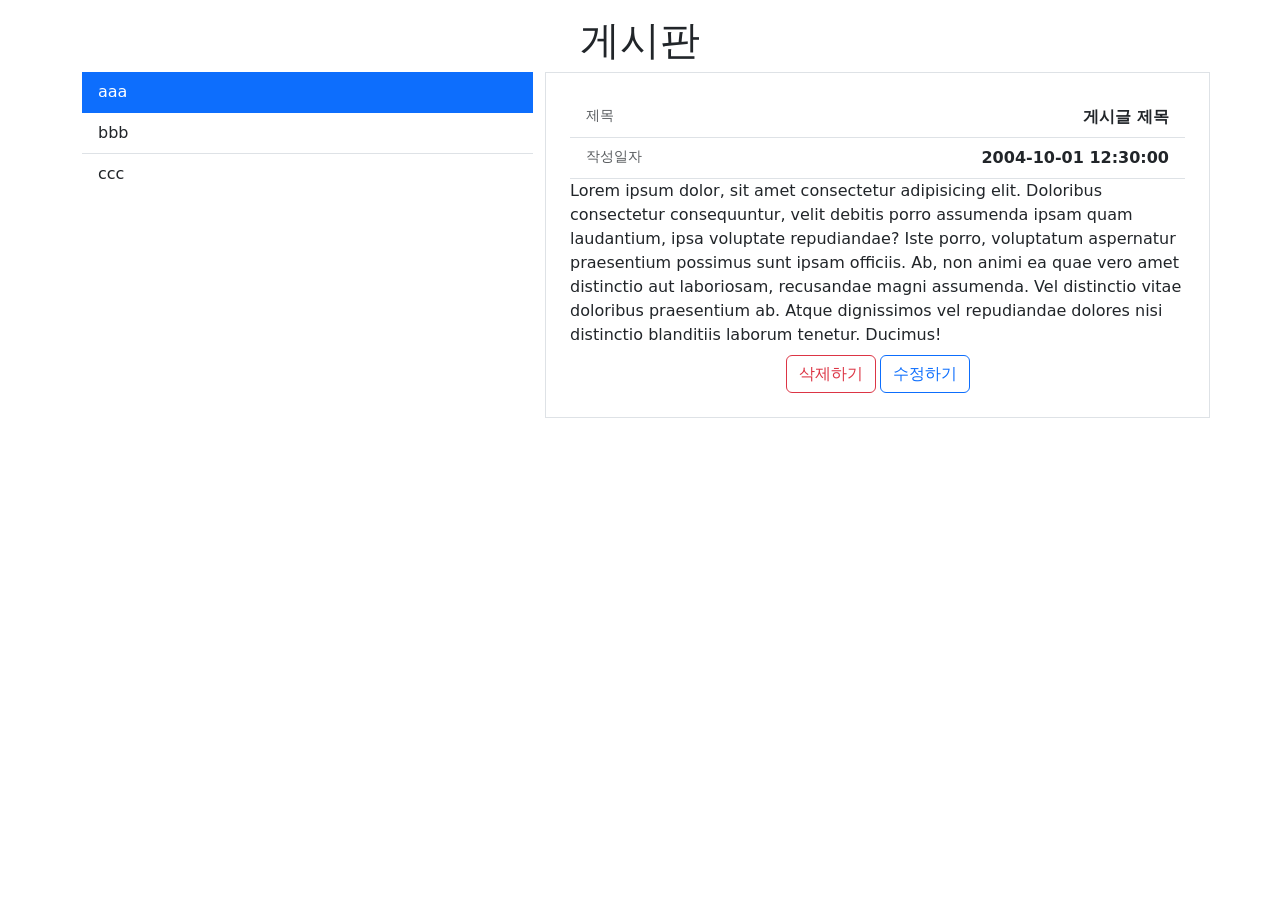
<file: html/board.html>
<!doctype html>
<html lang="en">
  <head>
    <meta charset="UTF-8" />
    <meta name="viewport" content="width=device-width, initial-scale=1.0" />
    <title>Document</title>
    <link
      href="https://cdn.jsdelivr.net/npm/bootstrap@5.3.3/dist/css/bootstrap.min.css"
      rel="stylesheet"
      integrity="sha384-QWTKZyjpPEjISv5WaRU9OFeRpok6YctnYmDr5pNlyT2bRjXh0JMhjY6hW+ALEwIH"
      crossorigin="anonymous"
    />
    <script
    src="https://cdn.jsdelivr.net/npm/bootstrap@5.3.3/dist/js/bootstrap.bundle.min.js"
    integrity="sha384-YvpcrYf0tY3lHB60NNkmXc5s9fDVZLESaAA55NDzOxhy9GkcIdslK1eN7N6jIeHz"
    crossorigin="anonymous"
    ></script>
  </head>
  <body>
    <div class="container mt-3">
      <header>
        <h1 class="text-center">게시판</h1>
      </header>
      <div class="row">
        <div class="col-md-5">
          <ul class="list-group list-group-flush">
            <a href="#" class="list-group-item active">aaa<a/>
            <a href="#"  class="list-group-item">bbb</a>
            <a href="#"  class="list-group-item">ccc</a>
          </ul>
        </div>
        <div class="col-md-7 border p-4">
          <ul class="list-group list-group-flush">
            <li class="list-group-item d-flex justify-content-between">
              <small class="text-muted">제목</small>
              <strong>게시글 제목</strong>
            </li>
            <li class="list-group-item d-flex justify-content-between">
              <small class="text-muted">작성일자</small>
              <strong>2004-10-01 12:30:00</strong>
            </li>
            <p class="d-flex justify-content-between mb-2">
              Lorem ipsum dolor, sit amet consectetur adipisicing elit. Doloribus consectetur consequuntur, velit debitis porro assumenda ipsam quam laudantium, ipsa voluptate repudiandae? Iste porro, voluptatum aspernatur praesentium possimus sunt ipsam officiis.
              Ab, non animi ea quae vero amet distinctio aut laboriosam, recusandae magni assumenda. Vel distinctio vitae doloribus praesentium ab. Atque dignissimos vel repudiandae dolores nisi distinctio blanditiis laborum tenetur. Ducimus!
            </p>
            <div class='d-flex justify-content-center gap-1'>
              <button class="btn btn-outline-danger">삭제하기</button>
              <button class="btn btn-outline-primary" data-bs-toggle="modal" data-bs-target="#editingModal">수정하기</button>

            <!-- Modal -->
            <div class="modal fade" id="editingModal" tabindex="-1" aria-labelledby="editingModalLabel" aria-hidden="true">
              <div class="modal-dialog">
                <div class="modal-content">
                  <div class="modal-header">
                    <h1 class="modal-title fs-5">게시글: 홍길동...</h1>
                    <button type="button" class="btn-close" data-bs-dismiss="modal" aria-label="Close"></button>
                  </div>
                  <div class="modal-body">
                    <form>
                      <div class="form-floating mb-3">
                        <input type="title" class="form-control" id="title" placeholder="제목..." value='홍길동...'>
                        <label for="title">제목</label>
                      </div>
                      <div class="form-floating">
                        <textarea class='form-control' placeholder='내용...' id="contents" rows='20'>Lorem ipsum, dolor sit amet consectetur adipisicing elit. Sequi eius, nihil dolore similique recusandae dolorum enim cupiditate tempore aut in repellat eveniet. Sequi porro, non corporis quo laboriosam corrupti cum.
                        Expedita vel, aliquam ex magni at quod aut provident eius, suscipit dignissimos soluta, impedit ducimus animi corporis delectus libero sint labore eos. Odio, est. Tempora eligendi hic id iure accusamus.</textarea>
                        <label for="contents">Comments</label>
                      </div>
                    </form>
                  </div>
                  <div class="modal-footer">
                    <button type="button" class="btn btn-secondary" data-bs-dismiss="modal">Close</button>
                    <button type="button" class="btn btn-primary">Save changes</button>
                  </div>
                </div>
              </div>
            </div>
            </div>
          </ul>
        </div>
      </div>
    </div>
  </body>
</html>
</file>
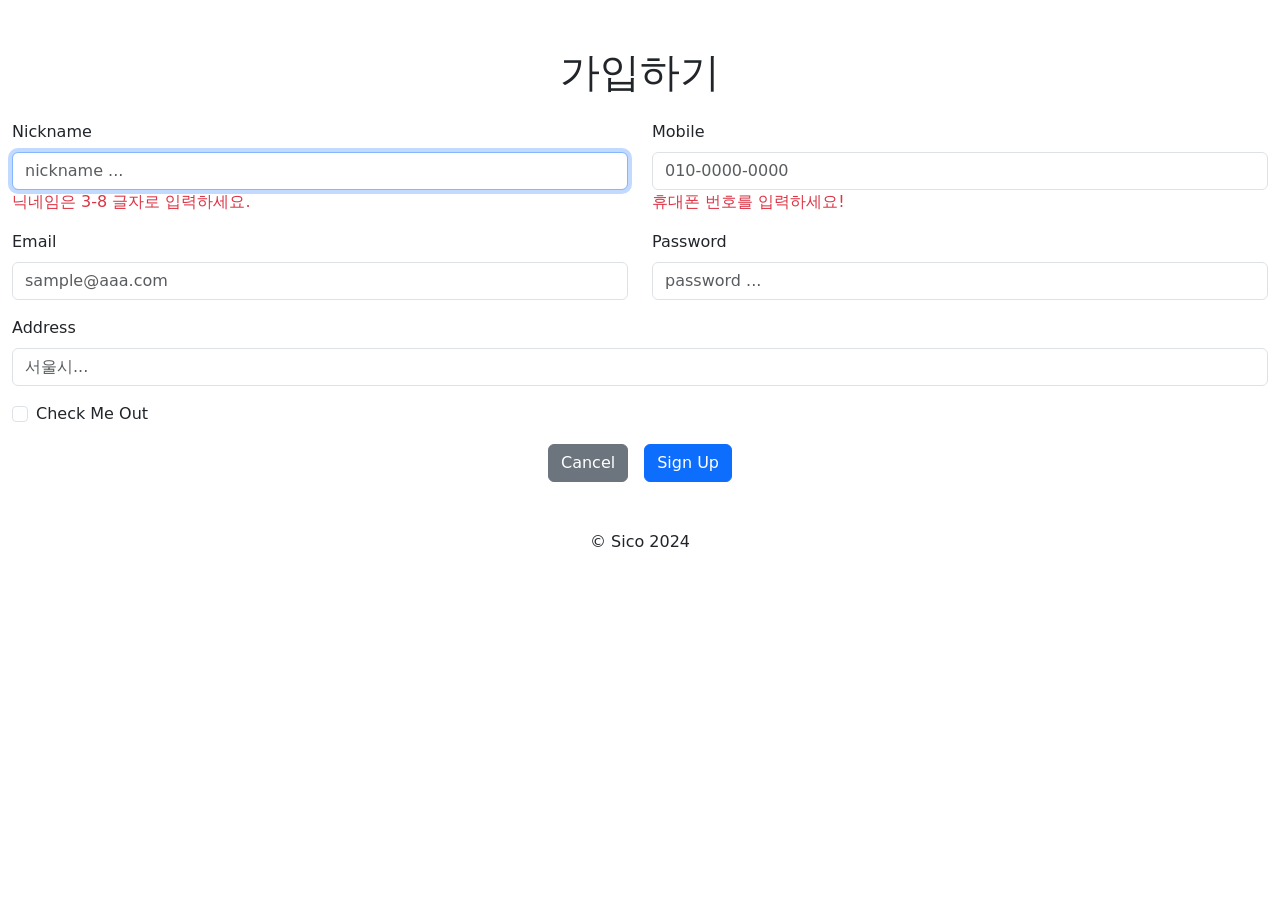
<file: html/register.html>
<!doctype html>
<html lang="ko">
  <head>
    <meta charset="UTF-8" />
    <meta name="viewport" content="width=device-width, initial-scale=1.0" />
    <title>Document</title>
    <link
      href="https://cdn.jsdelivr.net/npm/bootstrap@5.3.3/dist/css/bootstrap.min.css"
      rel="stylesheet"
      integrity="sha384-QWTKZyjpPEjISv5WaRU9OFeRpok6YctnYmDr5pNlyT2bRjXh0JMhjY6hW+ALEwIH"
      crossorigin="anonymous"
    />
    <script
      src="https://cdn.jsdelivr.net/npm/bootstrap@5.3.3/dist/js/bootstrap.bundle.min.js"
      integrity="sha384-YvpcrYf0tY3lHB60NNkmXc5s9fDVZLESaAA55NDzOxhy9GkcIdslK1eN7N6jIeHz"
      crossorigin="anonymous"
    ></script>
    <link rel="stylesheet" href="./base.css" />
  </head>

  <body>
    <div class="container-fluid mt-5">
      <h1 class="text-center mb-4">가입하기</h1>

      <form action="ok.html" class="myfm">
        <div class="row">
          <div class="col">
            <label for="nickname" class="form-label">Nickname</label>
            <input
              type="text"
              class="form-control"
              id="nickname"
              placeholder="nickname ..."
              aria-describedby="nicknameHelpLine"
              autofocus
              required
            />
            <div id="nicknameHelpLine" class="col-auto text-danger">
              <span>닉네임은 3-8 글자로 입력하세요.</span>
            </div>
          </div>
          <div class="col">
            <label for="mobile" class="form-label">Mobile</label>
            <input
              type="tel"
              class="form-control"
              id="mobile"
              placeholder="010-0000-0000"
              aria-describedby="mobileHelpBlock"
            />
            <div id="mobileHelpBlock" class="col-auto text-danger">
              <span>휴대폰 번호를 입력하세요!</span>
            </div>
          </div>
        </div>

        <div class="row">
          <div class="col">
            <label for="email" class="form-label">Email</label>
            <input type="email" class="form-control" id="email" placeholder="sample@aaa.com" />
          </div>
          <div class="col">
            <label for="password" class="form-label">Password</label>
            <input type="password" class="form-control" id="password" placeholder="password ..." />
          </div>
        </div>

        <div class="row">
          <div class="col">
            <div class="col">
              <label for="address" class="form-label">Address</label>
              <input type="text" class="form-control" id="address" placeholder="서울시..." />
            </div>
          </div>
        </div>

        <div class="row">
          <div class="col">
            <div class="form-check">
              <input class="form-check-input" type="checkbox" value="1" id="checkme" />
              <label class="form-check-label pointer-event" for="checkme"> Check Me Out </label>
            </div>
          </div>
        </div>

        <div class="d-flex justify-content-center gap-3">
          <button type="reset" class="btn btn-secondary">Cancel</button>
          <button type="submit" class="btn btn-primary">Sign Up</button>
        </div>
      </form>
    </div>

    <footer class="text-center text-sm mt-5">&copy; Sico 2024</footer>
  </body>
</html>
</file>
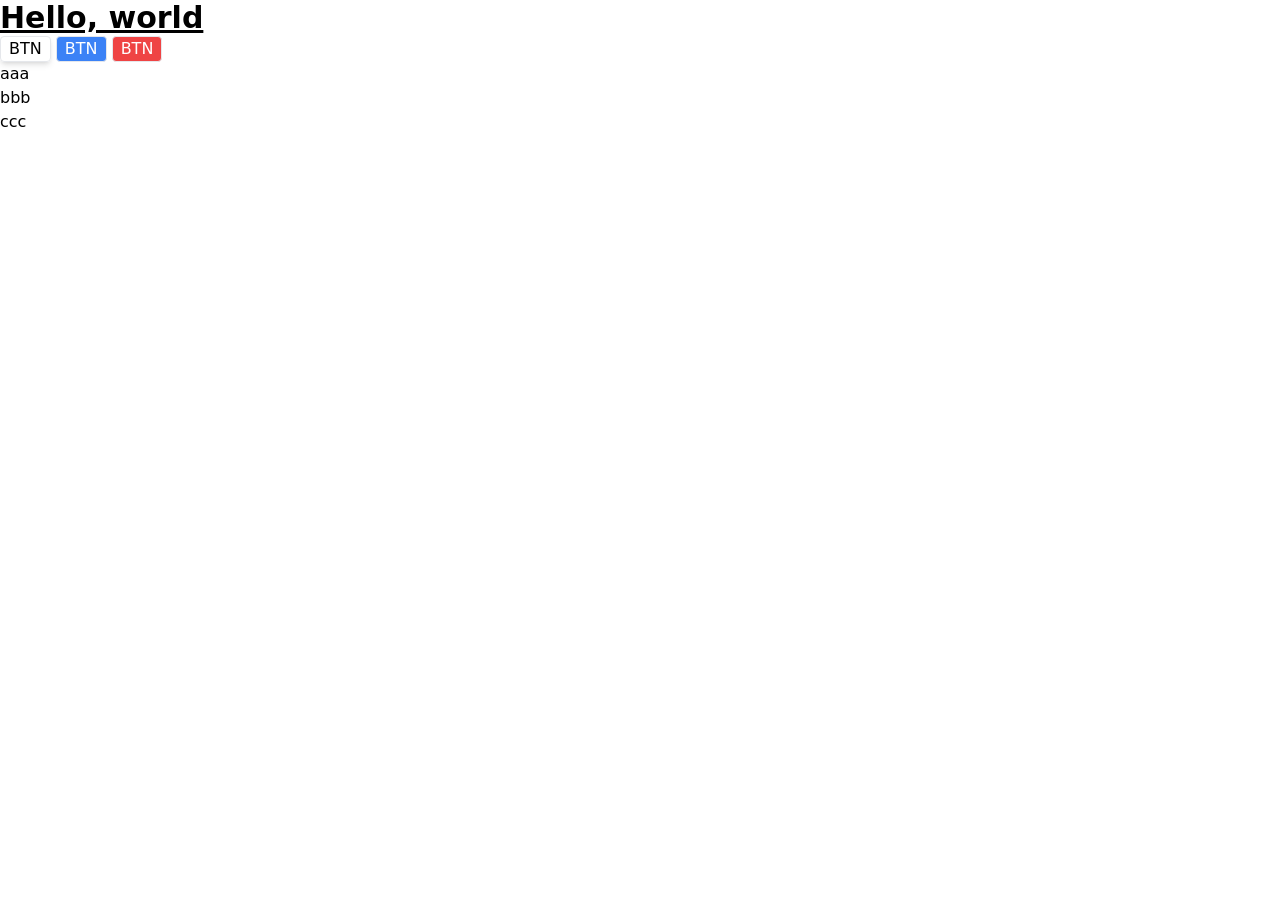
<file: html/tw/tw.html>
<!doctype html>
<html lang="en">
  <head>
    <meta charset="UTF-8" />
    <meta name="viewport" content="width=device-width, initial-scale=1.0" />
    <title>Tailwind</title>
    <link rel="stylesheet" href="output.css" />
  </head>

  <body>
    <h1 class="text-3xl font-bold underline">Hello, world</h1>

    <button class="btn">BTN</button>
    <button class="btn-primary">BTN</button>
    <button class="btn-danger">BTN</button>

    <ul>
      <li>aaa</li>
      <li>bbb</li>
      <li>ccc</li>
    </ul>
  </body>
</html>
</file>
<file: html/base.css>
label {
  cursor: pointer;
}

.mt-5 {
  margin-top: 5rem;
}

.myfm .row {
  margin-bottom: 1rem;
}
</file>
<file: html/tw/output.css>
/*
! tailwindcss v3.4.10 | MIT License | https://tailwindcss.com
*/

/*
1. Prevent padding and border from affecting element width. (https://github.com/mozdevs/cssremedy/issues/4)
2. Allow adding a border to an element by just adding a border-width. (https://github.com/tailwindcss/tailwindcss/pull/116)
*/

*,
::before,
::after {
  box-sizing: border-box;
  /* 1 */
  border-width: 0;
  /* 2 */
  border-style: solid;
  /* 2 */
  border-color: #e5e7eb;
  /* 2 */
}

::before,
::after {
  --tw-content: '';
}

/*
1. Use a consistent sensible line-height in all browsers.
2. Prevent adjustments of font size after orientation changes in iOS.
3. Use a more readable tab size.
4. Use the user's configured `sans` font-family by default.
5. Use the user's configured `sans` font-feature-settings by default.
6. Use the user's configured `sans` font-variation-settings by default.
7. Disable tap highlights on iOS
*/

html,
:host {
  line-height: 1.5;
  /* 1 */
  -webkit-text-size-adjust: 100%;
  /* 2 */
  -moz-tab-size: 4;
  /* 3 */
  -o-tab-size: 4;
     tab-size: 4;
  /* 3 */
  font-family: ui-sans-serif, system-ui, sans-serif, "Apple Color Emoji", "Segoe UI Emoji", "Segoe UI Symbol", "Noto Color Emoji";
  /* 4 */
  font-feature-settings: normal;
  /* 5 */
  font-variation-settings: normal;
  /* 6 */
  -webkit-tap-highlight-color: transparent;
  /* 7 */
}

/*
1. Remove the margin in all browsers.
2. Inherit line-height from `html` so users can set them as a class directly on the `html` element.
*/

body {
  margin: 0;
  /* 1 */
  line-height: inherit;
  /* 2 */
}

/*
1. Add the correct height in Firefox.
2. Correct the inheritance of border color in Firefox. (https://bugzilla.mozilla.org/show_bug.cgi?id=190655)
3. Ensure horizontal rules are visible by default.
*/

hr {
  height: 0;
  /* 1 */
  color: inherit;
  /* 2 */
  border-top-width: 1px;
  /* 3 */
}

/*
Add the correct text decoration in Chrome, Edge, and Safari.
*/

abbr:where([title]) {
  -webkit-text-decoration: underline dotted;
          text-decoration: underline dotted;
}

/*
Remove the default font size and weight for headings.
*/

h1,
h2,
h3,
h4,
h5,
h6 {
  font-size: inherit;
  font-weight: inherit;
}

/*
Reset links to optimize for opt-in styling instead of opt-out.
*/

a {
  color: inherit;
  text-decoration: inherit;
}

/*
Add the correct font weight in Edge and Safari.
*/

b,
strong {
  font-weight: bolder;
}

/*
1. Use the user's configured `mono` font-family by default.
2. Use the user's configured `mono` font-feature-settings by default.
3. Use the user's configured `mono` font-variation-settings by default.
4. Correct the odd `em` font sizing in all browsers.
*/

code,
kbd,
samp,
pre {
  font-family: ui-monospace, SFMono-Regular, Menlo, Monaco, Consolas, "Liberation Mono", "Courier New", monospace;
  /* 1 */
  font-feature-settings: normal;
  /* 2 */
  font-variation-settings: normal;
  /* 3 */
  font-size: 1em;
  /* 4 */
}

/*
Add the correct font size in all browsers.
*/

small {
  font-size: 80%;
}

/*
Prevent `sub` and `sup` elements from affecting the line height in all browsers.
*/

sub,
sup {
  font-size: 75%;
  line-height: 0;
  position: relative;
  vertical-align: baseline;
}

sub {
  bottom: -0.25em;
}

sup {
  top: -0.5em;
}

/*
1. Remove text indentation from table contents in Chrome and Safari. (https://bugs.chromium.org/p/chromium/issues/detail?id=999088, https://bugs.webkit.org/show_bug.cgi?id=201297)
2. Correct table border color inheritance in all Chrome and Safari. (https://bugs.chromium.org/p/chromium/issues/detail?id=935729, https://bugs.webkit.org/show_bug.cgi?id=195016)
3. Remove gaps between table borders by default.
*/

table {
  text-indent: 0;
  /* 1 */
  border-color: inherit;
  /* 2 */
  border-collapse: collapse;
  /* 3 */
}

/*
1. Change the font styles in all browsers.
2. Remove the margin in Firefox and Safari.
3. Remove default padding in all browsers.
*/

button,
input,
optgroup,
select,
textarea {
  font-family: inherit;
  /* 1 */
  font-feature-settings: inherit;
  /* 1 */
  font-variation-settings: inherit;
  /* 1 */
  font-size: 100%;
  /* 1 */
  font-weight: inherit;
  /* 1 */
  line-height: inherit;
  /* 1 */
  letter-spacing: inherit;
  /* 1 */
  color: inherit;
  /* 1 */
  margin: 0;
  /* 2 */
  padding: 0;
  /* 3 */
}

/*
Remove the inheritance of text transform in Edge and Firefox.
*/

button,
select {
  text-transform: none;
}

/*
1. Correct the inability to style clickable types in iOS and Safari.
2. Remove default button styles.
*/

button,
input:where([type='button']),
input:where([type='reset']),
input:where([type='submit']) {
  -webkit-appearance: button;
  /* 1 */
  background-color: transparent;
  /* 2 */
  background-image: none;
  /* 2 */
}

/*
Use the modern Firefox focus style for all focusable elements.
*/

:-moz-focusring {
  outline: auto;
}

/*
Remove the additional `:invalid` styles in Firefox. (https://github.com/mozilla/gecko-dev/blob/2f9eacd9d3d995c937b4251a5557d95d494c9be1/layout/style/res/forms.css#L728-L737)
*/

:-moz-ui-invalid {
  box-shadow: none;
}

/*
Add the correct vertical alignment in Chrome and Firefox.
*/

progress {
  vertical-align: baseline;
}

/*
Correct the cursor style of increment and decrement buttons in Safari.
*/

::-webkit-inner-spin-button,
::-webkit-outer-spin-button {
  height: auto;
}

/*
1. Correct the odd appearance in Chrome and Safari.
2. Correct the outline style in Safari.
*/

[type='search'] {
  -webkit-appearance: textfield;
  /* 1 */
  outline-offset: -2px;
  /* 2 */
}

/*
Remove the inner padding in Chrome and Safari on macOS.
*/

::-webkit-search-decoration {
  -webkit-appearance: none;
}

/*
1. Correct the inability to style clickable types in iOS and Safari.
2. Change font properties to `inherit` in Safari.
*/

::-webkit-file-upload-button {
  -webkit-appearance: button;
  /* 1 */
  font: inherit;
  /* 2 */
}

/*
Add the correct display in Chrome and Safari.
*/

summary {
  display: list-item;
}

/*
Removes the default spacing and border for appropriate elements.
*/

blockquote,
dl,
dd,
h1,
h2,
h3,
h4,
h5,
h6,
hr,
figure,
p,
pre {
  margin: 0;
}

fieldset {
  margin: 0;
  padding: 0;
}

legend {
  padding: 0;
}

ol,
ul,
menu {
  list-style: none;
  margin: 0;
  padding: 0;
}

/*
Reset default styling for dialogs.
*/

dialog {
  padding: 0;
}

/*
Prevent resizing textareas horizontally by default.
*/

textarea {
  resize: vertical;
}

/*
1. Reset the default placeholder opacity in Firefox. (https://github.com/tailwindlabs/tailwindcss/issues/3300)
2. Set the default placeholder color to the user's configured gray 400 color.
*/

input::-moz-placeholder, textarea::-moz-placeholder {
  opacity: 1;
  /* 1 */
  color: #9ca3af;
  /* 2 */
}

input::placeholder,
textarea::placeholder {
  opacity: 1;
  /* 1 */
  color: #9ca3af;
  /* 2 */
}

/*
Set the default cursor for buttons.
*/

button,
[role="button"] {
  cursor: pointer;
}

/*
Make sure disabled buttons don't get the pointer cursor.
*/

:disabled {
  cursor: default;
}

/*
1. Make replaced elements `display: block` by default. (https://github.com/mozdevs/cssremedy/issues/14)
2. Add `vertical-align: middle` to align replaced elements more sensibly by default. (https://github.com/jensimmons/cssremedy/issues/14#issuecomment-634934210)
   This can trigger a poorly considered lint error in some tools but is included by design.
*/

img,
svg,
video,
canvas,
audio,
iframe,
embed,
object {
  display: block;
  /* 1 */
  vertical-align: middle;
  /* 2 */
}

/*
Constrain images and videos to the parent width and preserve their intrinsic aspect ratio. (https://github.com/mozdevs/cssremedy/issues/14)
*/

img,
video {
  max-width: 100%;
  height: auto;
}

/* Make elements with the HTML hidden attribute stay hidden by default */

[hidden] {
  display: none;
}

*, ::before, ::after {
  --tw-border-spacing-x: 0;
  --tw-border-spacing-y: 0;
  --tw-translate-x: 0;
  --tw-translate-y: 0;
  --tw-rotate: 0;
  --tw-skew-x: 0;
  --tw-skew-y: 0;
  --tw-scale-x: 1;
  --tw-scale-y: 1;
  --tw-pan-x:  ;
  --tw-pan-y:  ;
  --tw-pinch-zoom:  ;
  --tw-scroll-snap-strictness: proximity;
  --tw-gradient-from-position:  ;
  --tw-gradient-via-position:  ;
  --tw-gradient-to-position:  ;
  --tw-ordinal:  ;
  --tw-slashed-zero:  ;
  --tw-numeric-figure:  ;
  --tw-numeric-spacing:  ;
  --tw-numeric-fraction:  ;
  --tw-ring-inset:  ;
  --tw-ring-offset-width: 0px;
  --tw-ring-offset-color: #fff;
  --tw-ring-color: rgb(59 130 246 / 0.5);
  --tw-ring-offset-shadow: 0 0 #0000;
  --tw-ring-shadow: 0 0 #0000;
  --tw-shadow: 0 0 #0000;
  --tw-shadow-colored: 0 0 #0000;
  --tw-blur:  ;
  --tw-brightness:  ;
  --tw-contrast:  ;
  --tw-grayscale:  ;
  --tw-hue-rotate:  ;
  --tw-invert:  ;
  --tw-saturate:  ;
  --tw-sepia:  ;
  --tw-drop-shadow:  ;
  --tw-backdrop-blur:  ;
  --tw-backdrop-brightness:  ;
  --tw-backdrop-contrast:  ;
  --tw-backdrop-grayscale:  ;
  --tw-backdrop-hue-rotate:  ;
  --tw-backdrop-invert:  ;
  --tw-backdrop-opacity:  ;
  --tw-backdrop-saturate:  ;
  --tw-backdrop-sepia:  ;
  --tw-contain-size:  ;
  --tw-contain-layout:  ;
  --tw-contain-paint:  ;
  --tw-contain-style:  ;
}

::backdrop {
  --tw-border-spacing-x: 0;
  --tw-border-spacing-y: 0;
  --tw-translate-x: 0;
  --tw-translate-y: 0;
  --tw-rotate: 0;
  --tw-skew-x: 0;
  --tw-skew-y: 0;
  --tw-scale-x: 1;
  --tw-scale-y: 1;
  --tw-pan-x:  ;
  --tw-pan-y:  ;
  --tw-pinch-zoom:  ;
  --tw-scroll-snap-strictness: proximity;
  --tw-gradient-from-position:  ;
  --tw-gradient-via-position:  ;
  --tw-gradient-to-position:  ;
  --tw-ordinal:  ;
  --tw-slashed-zero:  ;
  --tw-numeric-figure:  ;
  --tw-numeric-spacing:  ;
  --tw-numeric-fraction:  ;
  --tw-ring-inset:  ;
  --tw-ring-offset-width: 0px;
  --tw-ring-offset-color: #fff;
  --tw-ring-color: rgb(59 130 246 / 0.5);
  --tw-ring-offset-shadow: 0 0 #0000;
  --tw-ring-shadow: 0 0 #0000;
  --tw-shadow: 0 0 #0000;
  --tw-shadow-colored: 0 0 #0000;
  --tw-blur:  ;
  --tw-brightness:  ;
  --tw-contrast:  ;
  --tw-grayscale:  ;
  --tw-hue-rotate:  ;
  --tw-invert:  ;
  --tw-saturate:  ;
  --tw-sepia:  ;
  --tw-drop-shadow:  ;
  --tw-backdrop-blur:  ;
  --tw-backdrop-brightness:  ;
  --tw-backdrop-contrast:  ;
  --tw-backdrop-grayscale:  ;
  --tw-backdrop-hue-rotate:  ;
  --tw-backdrop-invert:  ;
  --tw-backdrop-opacity:  ;
  --tw-backdrop-saturate:  ;
  --tw-backdrop-sepia:  ;
  --tw-contain-size:  ;
  --tw-contain-layout:  ;
  --tw-contain-paint:  ;
  --tw-contain-style:  ;
}

.container {
  width: 100%;
}

@media (min-width: 640px) {
  .container {
    max-width: 640px;
  }
}

@media (min-width: 768px) {
  .container {
    max-width: 768px;
  }
}

@media (min-width: 1024px) {
  .container {
    max-width: 1024px;
  }
}

@media (min-width: 1280px) {
  .container {
    max-width: 1280px;
  }
}

@media (min-width: 1536px) {
  .container {
    max-width: 1536px;
  }
}

.btn {
  border-radius: 0.25rem;
  border-width: 1px;
  padding-left: 0.5rem;
  padding-right: 0.5rem;
  --tw-shadow: 0 4px 6px -1px rgb(0 0 0 / 0.1), 0 2px 4px -2px rgb(0 0 0 / 0.1);
  --tw-shadow-colored: 0 4px 6px -1px var(--tw-shadow-color), 0 2px 4px -2px var(--tw-shadow-color);
  box-shadow: var(--tw-ring-offset-shadow, 0 0 #0000), var(--tw-ring-shadow, 0 0 #0000), var(--tw-shadow);
}

.btn:hover {
  --tw-bg-opacity: 1;
  background-color: rgb(100 116 139 / var(--tw-bg-opacity));
  --tw-text-opacity: 1;
  color: rgb(255 255 255 / var(--tw-text-opacity));
}

.btn:focus {
  --tw-ring-offset-shadow: var(--tw-ring-inset) 0 0 0 var(--tw-ring-offset-width) var(--tw-ring-offset-color);
  --tw-ring-shadow: var(--tw-ring-inset) 0 0 0 calc(2px + var(--tw-ring-offset-width)) var(--tw-ring-color);
  box-shadow: var(--tw-ring-offset-shadow), var(--tw-ring-shadow), var(--tw-shadow, 0 0 #0000);
  --tw-ring-opacity: 1;
  --tw-ring-color: rgb(96 165 250 / var(--tw-ring-opacity));
}

.btn-primary {
  border-radius: 0.25rem;
  border-width: 1px;
  --tw-bg-opacity: 1;
  background-color: rgb(59 130 246 / var(--tw-bg-opacity));
  padding-left: 0.5rem;
  padding-right: 0.5rem;
  --tw-text-opacity: 1;
  color: rgb(255 255 255 / var(--tw-text-opacity));
}

.btn-primary:hover {
  --tw-bg-opacity: 1;
  background-color: rgb(96 165 250 / var(--tw-bg-opacity));
  --tw-text-opacity: 1;
  color: rgb(255 255 255 / var(--tw-text-opacity));
}

.btn-danger {
  border-radius: 0.25rem;
  border-width: 1px;
  --tw-bg-opacity: 1;
  background-color: rgb(239 68 68 / var(--tw-bg-opacity));
  padding-left: 0.5rem;
  padding-right: 0.5rem;
  --tw-text-opacity: 1;
  color: rgb(255 255 255 / var(--tw-text-opacity));
}

.btn-danger:hover {
  --tw-bg-opacity: 1;
  background-color: rgb(248 113 113 / var(--tw-bg-opacity));
  --tw-text-opacity: 1;
  color: rgb(255 255 255 / var(--tw-text-opacity));
}

.sr-only {
  position: absolute;
  width: 1px;
  height: 1px;
  padding: 0;
  margin: -1px;
  overflow: hidden;
  clip: rect(0, 0, 0, 0);
  white-space: nowrap;
  border-width: 0;
}

.not-sr-only {
  position: static;
  width: auto;
  height: auto;
  padding: 0;
  margin: 0;
  overflow: visible;
  clip: auto;
  white-space: normal;
}

.pointer-events-none {
  pointer-events: none;
}

.pointer-events-auto {
  pointer-events: auto;
}

.\!visible {
  visibility: visible !important;
}

.visible {
  visibility: visible;
}

.invisible {
  visibility: hidden;
}

.collapse {
  visibility: collapse;
}

.static {
  position: static;
}

.fixed {
  position: fixed;
}

.absolute {
  position: absolute;
}

.relative {
  position: relative;
}

.sticky {
  position: sticky;
}

.-inset-1 {
  inset: -0.25rem;
}

.end-1 {
  inset-inline-end: 0.25rem;
}

.isolate {
  isolation: isolate;
}

.isolation-auto {
  isolation: auto;
}

.float-start {
  float: inline-start;
}

.float-end {
  float: inline-end;
}

.float-right {
  float: right;
}

.float-left {
  float: left;
}

.float-none {
  float: none;
}

.clear-start {
  clear: inline-start;
}

.clear-end {
  clear: inline-end;
}

.clear-left {
  clear: left;
}

.clear-right {
  clear: right;
}

.clear-both {
  clear: both;
}

.clear-none {
  clear: none;
}

.mt-2 {
  margin-top: 0.5rem;
}

.box-border {
  box-sizing: border-box;
}

.box-content {
  box-sizing: content-box;
}

.line-clamp-none {
  overflow: visible;
  display: block;
  -webkit-box-orient: horizontal;
  -webkit-line-clamp: none;
}

.block {
  display: block;
}

.inline-block {
  display: inline-block;
}

.inline {
  display: inline;
}

.flex {
  display: flex;
}

.inline-flex {
  display: inline-flex;
}

.table {
  display: table;
}

.inline-table {
  display: inline-table;
}

.table-caption {
  display: table-caption;
}

.table-cell {
  display: table-cell;
}

.table-column {
  display: table-column;
}

.table-column-group {
  display: table-column-group;
}

.table-footer-group {
  display: table-footer-group;
}

.table-header-group {
  display: table-header-group;
}

.table-row-group {
  display: table-row-group;
}

.table-row {
  display: table-row;
}

.flow-root {
  display: flow-root;
}

.grid {
  display: grid;
}

.inline-grid {
  display: inline-grid;
}

.contents {
  display: contents;
}

.list-item {
  display: list-item;
}

.hidden {
  display: none;
}

.w-\[this-is\\\\\] {
  width: this-is\\;
}

.w-\[this-is\] {
  width: this-is;
}

.w-\[weird-and-invalid\] {
  width: weird-and-invalid;
}

.flex-shrink {
  flex-shrink: 1;
}

.shrink {
  flex-shrink: 1;
}

.flex-grow {
  flex-grow: 1;
}

.grow {
  flex-grow: 1;
}

.table-auto {
  table-layout: auto;
}

.table-fixed {
  table-layout: fixed;
}

.caption-top {
  caption-side: top;
}

.caption-bottom {
  caption-side: bottom;
}

.border-collapse {
  border-collapse: collapse;
}

.border-separate {
  border-collapse: separate;
}

.\!transform {
  transform: translate(var(--tw-translate-x), var(--tw-translate-y)) rotate(var(--tw-rotate)) skewX(var(--tw-skew-x)) skewY(var(--tw-skew-y)) scaleX(var(--tw-scale-x)) scaleY(var(--tw-scale-y)) !important;
}

.transform {
  transform: translate(var(--tw-translate-x), var(--tw-translate-y)) rotate(var(--tw-rotate)) skewX(var(--tw-skew-x)) skewY(var(--tw-skew-y)) scaleX(var(--tw-scale-x)) scaleY(var(--tw-scale-y));
}

.transform-cpu {
  transform: translate(var(--tw-translate-x), var(--tw-translate-y)) rotate(var(--tw-rotate)) skewX(var(--tw-skew-x)) skewY(var(--tw-skew-y)) scaleX(var(--tw-scale-x)) scaleY(var(--tw-scale-y));
}

.transform-gpu {
  transform: translate3d(var(--tw-translate-x), var(--tw-translate-y), 0) rotate(var(--tw-rotate)) skewX(var(--tw-skew-x)) skewY(var(--tw-skew-y)) scaleX(var(--tw-scale-x)) scaleY(var(--tw-scale-y));
}

.transform-none {
  transform: none;
}

.touch-auto {
  touch-action: auto;
}

.touch-none {
  touch-action: none;
}

.touch-pan-x {
  --tw-pan-x: pan-x;
  touch-action: var(--tw-pan-x) var(--tw-pan-y) var(--tw-pinch-zoom);
}

.touch-pan-left {
  --tw-pan-x: pan-left;
  touch-action: var(--tw-pan-x) var(--tw-pan-y) var(--tw-pinch-zoom);
}

.touch-pan-right {
  --tw-pan-x: pan-right;
  touch-action: var(--tw-pan-x) var(--tw-pan-y) var(--tw-pinch-zoom);
}

.touch-pan-y {
  --tw-pan-y: pan-y;
  touch-action: var(--tw-pan-x) var(--tw-pan-y) var(--tw-pinch-zoom);
}

.touch-pan-up {
  --tw-pan-y: pan-up;
  touch-action: var(--tw-pan-x) var(--tw-pan-y) var(--tw-pinch-zoom);
}

.touch-pan-down {
  --tw-pan-y: pan-down;
  touch-action: var(--tw-pan-x) var(--tw-pan-y) var(--tw-pinch-zoom);
}

.touch-pinch-zoom {
  --tw-pinch-zoom: pinch-zoom;
  touch-action: var(--tw-pan-x) var(--tw-pan-y) var(--tw-pinch-zoom);
}

.touch-manipulation {
  touch-action: manipulation;
}

.select-none {
  -webkit-user-select: none;
     -moz-user-select: none;
          user-select: none;
}

.select-text {
  -webkit-user-select: text;
     -moz-user-select: text;
          user-select: text;
}

.select-all {
  -webkit-user-select: all;
     -moz-user-select: all;
          user-select: all;
}

.select-auto {
  -webkit-user-select: auto;
     -moz-user-select: auto;
          user-select: auto;
}

.resize-none {
  resize: none;
}

.resize-y {
  resize: vertical;
}

.resize-x {
  resize: horizontal;
}

.resize {
  resize: both;
}

.snap-none {
  scroll-snap-type: none;
}

.snap-x {
  scroll-snap-type: x var(--tw-scroll-snap-strictness);
}

.snap-y {
  scroll-snap-type: y var(--tw-scroll-snap-strictness);
}

.snap-both {
  scroll-snap-type: both var(--tw-scroll-snap-strictness);
}

.snap-mandatory {
  --tw-scroll-snap-strictness: mandatory;
}

.snap-proximity {
  --tw-scroll-snap-strictness: proximity;
}

.snap-start {
  scroll-snap-align: start;
}

.snap-end {
  scroll-snap-align: end;
}

.snap-center {
  scroll-snap-align: center;
}

.snap-align-none {
  scroll-snap-align: none;
}

.snap-normal {
  scroll-snap-stop: normal;
}

.snap-always {
  scroll-snap-stop: always;
}

.list-inside {
  list-style-position: inside;
}

.list-outside {
  list-style-position: outside;
}

.appearance-none {
  -webkit-appearance: none;
     -moz-appearance: none;
          appearance: none;
}

.appearance-auto {
  -webkit-appearance: auto;
     -moz-appearance: auto;
          appearance: auto;
}

.break-before-auto {
  -moz-column-break-before: auto;
       break-before: auto;
}

.break-before-avoid {
  -moz-column-break-before: avoid;
       break-before: avoid;
}

.break-before-all {
  -moz-column-break-before: all;
       break-before: all;
}

.break-before-avoid-page {
  -moz-column-break-before: avoid;
       break-before: avoid-page;
}

.break-before-page {
  -moz-column-break-before: page;
       break-before: page;
}

.break-before-left {
  -moz-column-break-before: left;
       break-before: left;
}

.break-before-right {
  -moz-column-break-before: right;
       break-before: right;
}

.break-before-column {
  -moz-column-break-before: column;
       break-before: column;
}

.break-inside-auto {
  -moz-column-break-inside: auto;
       break-inside: auto;
}

.break-inside-avoid {
  -moz-column-break-inside: avoid;
       break-inside: avoid;
}

.break-inside-avoid-page {
  break-inside: avoid-page;
}

.break-inside-avoid-column {
  -moz-column-break-inside: avoid;
       break-inside: avoid-column;
}

.break-after-auto {
  -moz-column-break-after: auto;
       break-after: auto;
}

.break-after-avoid {
  -moz-column-break-after: avoid;
       break-after: avoid;
}

.break-after-all {
  -moz-column-break-after: all;
       break-after: all;
}

.break-after-avoid-page {
  -moz-column-break-after: avoid;
       break-after: avoid-page;
}

.break-after-page {
  -moz-column-break-after: page;
       break-after: page;
}

.break-after-left {
  -moz-column-break-after: left;
       break-after: left;
}

.break-after-right {
  -moz-column-break-after: right;
       break-after: right;
}

.break-after-column {
  -moz-column-break-after: column;
       break-after: column;
}

.grid-flow-row {
  grid-auto-flow: row;
}

.grid-flow-col {
  grid-auto-flow: column;
}

.grid-flow-dense {
  grid-auto-flow: dense;
}

.grid-flow-row-dense {
  grid-auto-flow: row dense;
}

.grid-flow-col-dense {
  grid-auto-flow: column dense;
}

.flex-row {
  flex-direction: row;
}

.flex-row-reverse {
  flex-direction: row-reverse;
}

.flex-col {
  flex-direction: column;
}

.flex-col-reverse {
  flex-direction: column-reverse;
}

.flex-wrap {
  flex-wrap: wrap;
}

.flex-wrap-reverse {
  flex-wrap: wrap-reverse;
}

.flex-nowrap {
  flex-wrap: nowrap;
}

.place-content-center {
  place-content: center;
}

.place-content-start {
  place-content: start;
}

.place-content-end {
  place-content: end;
}

.place-content-between {
  place-content: space-between;
}

.place-content-around {
  place-content: space-around;
}

.place-content-evenly {
  place-content: space-evenly;
}

.place-content-baseline {
  place-content: baseline;
}

.place-content-stretch {
  place-content: stretch;
}

.place-items-start {
  place-items: start;
}

.place-items-end {
  place-items: end;
}

.place-items-center {
  place-items: center;
}

.place-items-baseline {
  place-items: baseline;
}

.place-items-stretch {
  place-items: stretch;
}

.content-normal {
  align-content: normal;
}

.content-center {
  align-content: center;
}

.content-start {
  align-content: flex-start;
}

.content-end {
  align-content: flex-end;
}

.content-between {
  align-content: space-between;
}

.content-around {
  align-content: space-around;
}

.content-evenly {
  align-content: space-evenly;
}

.content-baseline {
  align-content: baseline;
}

.content-stretch {
  align-content: stretch;
}

.items-start {
  align-items: flex-start;
}

.items-end {
  align-items: flex-end;
}

.items-center {
  align-items: center;
}

.items-baseline {
  align-items: baseline;
}

.items-stretch {
  align-items: stretch;
}

.justify-normal {
  justify-content: normal;
}

.justify-start {
  justify-content: flex-start;
}

.justify-end {
  justify-content: flex-end;
}

.justify-center {
  justify-content: center;
}

.justify-between {
  justify-content: space-between;
}

.justify-around {
  justify-content: space-around;
}

.justify-evenly {
  justify-content: space-evenly;
}

.justify-stretch {
  justify-content: stretch;
}

.justify-items-start {
  justify-items: start;
}

.justify-items-end {
  justify-items: end;
}

.justify-items-center {
  justify-items: center;
}

.justify-items-stretch {
  justify-items: stretch;
}

.space-x-2 > :not([hidden]) ~ :not([hidden]) {
  --tw-space-x-reverse: 0;
  margin-right: calc(0.5rem * var(--tw-space-x-reverse));
  margin-left: calc(0.5rem * calc(1 - var(--tw-space-x-reverse)));
}

.space-y-reverse > :not([hidden]) ~ :not([hidden]) {
  --tw-space-y-reverse: 1;
}

.space-x-reverse > :not([hidden]) ~ :not([hidden]) {
  --tw-space-x-reverse: 1;
}

.divide-x > :not([hidden]) ~ :not([hidden]) {
  --tw-divide-x-reverse: 0;
  border-right-width: calc(1px * var(--tw-divide-x-reverse));
  border-left-width: calc(1px * calc(1 - var(--tw-divide-x-reverse)));
}

.divide-y > :not([hidden]) ~ :not([hidden]) {
  --tw-divide-y-reverse: 0;
  border-top-width: calc(1px * calc(1 - var(--tw-divide-y-reverse)));
  border-bottom-width: calc(1px * var(--tw-divide-y-reverse));
}

.divide-y-reverse > :not([hidden]) ~ :not([hidden]) {
  --tw-divide-y-reverse: 1;
}

.divide-x-reverse > :not([hidden]) ~ :not([hidden]) {
  --tw-divide-x-reverse: 1;
}

.divide-solid > :not([hidden]) ~ :not([hidden]) {
  border-style: solid;
}

.divide-dashed > :not([hidden]) ~ :not([hidden]) {
  border-style: dashed;
}

.divide-dotted > :not([hidden]) ~ :not([hidden]) {
  border-style: dotted;
}

.divide-double > :not([hidden]) ~ :not([hidden]) {
  border-style: double;
}

.divide-none > :not([hidden]) ~ :not([hidden]) {
  border-style: none;
}

.place-self-auto {
  place-self: auto;
}

.place-self-start {
  place-self: start;
}

.place-self-end {
  place-self: end;
}

.place-self-center {
  place-self: center;
}

.place-self-stretch {
  place-self: stretch;
}

.self-auto {
  align-self: auto;
}

.self-start {
  align-self: flex-start;
}

.self-end {
  align-self: flex-end;
}

.self-center {
  align-self: center;
}

.self-stretch {
  align-self: stretch;
}

.self-baseline {
  align-self: baseline;
}

.justify-self-auto {
  justify-self: auto;
}

.justify-self-start {
  justify-self: start;
}

.justify-self-end {
  justify-self: end;
}

.justify-self-center {
  justify-self: center;
}

.justify-self-stretch {
  justify-self: stretch;
}

.overflow-auto {
  overflow: auto;
}

.overflow-hidden {
  overflow: hidden;
}

.overflow-clip {
  overflow: clip;
}

.overflow-visible {
  overflow: visible;
}

.overflow-scroll {
  overflow: scroll;
}

.overflow-x-auto {
  overflow-x: auto;
}

.overflow-y-auto {
  overflow-y: auto;
}

.overflow-x-hidden {
  overflow-x: hidden;
}

.overflow-y-hidden {
  overflow-y: hidden;
}

.overflow-x-clip {
  overflow-x: clip;
}

.overflow-y-clip {
  overflow-y: clip;
}

.overflow-x-visible {
  overflow-x: visible;
}

.overflow-y-visible {
  overflow-y: visible;
}

.overflow-x-scroll {
  overflow-x: scroll;
}

.overflow-y-scroll {
  overflow-y: scroll;
}

.overscroll-auto {
  overscroll-behavior: auto;
}

.overscroll-contain {
  overscroll-behavior: contain;
}

.overscroll-none {
  overscroll-behavior: none;
}

.overscroll-y-auto {
  overscroll-behavior-y: auto;
}

.overscroll-y-contain {
  overscroll-behavior-y: contain;
}

.overscroll-y-none {
  overscroll-behavior-y: none;
}

.overscroll-x-auto {
  overscroll-behavior-x: auto;
}

.overscroll-x-contain {
  overscroll-behavior-x: contain;
}

.overscroll-x-none {
  overscroll-behavior-x: none;
}

.scroll-auto {
  scroll-behavior: auto;
}

.scroll-smooth {
  scroll-behavior: smooth;
}

.truncate {
  overflow: hidden;
  text-overflow: ellipsis;
  white-space: nowrap;
}

.overflow-ellipsis {
  text-overflow: ellipsis;
}

.text-ellipsis {
  text-overflow: ellipsis;
}

.text-clip {
  text-overflow: clip;
}

.hyphens-none {
  -webkit-hyphens: none;
          hyphens: none;
}

.hyphens-manual {
  -webkit-hyphens: manual;
          hyphens: manual;
}

.hyphens-auto {
  -webkit-hyphens: auto;
          hyphens: auto;
}

.whitespace-normal {
  white-space: normal;
}

.whitespace-nowrap {
  white-space: nowrap;
}

.whitespace-pre {
  white-space: pre;
}

.whitespace-pre-line {
  white-space: pre-line;
}

.whitespace-pre-wrap {
  white-space: pre-wrap;
}

.whitespace-break-spaces {
  white-space: break-spaces;
}

.text-wrap {
  text-wrap: wrap;
}

.text-nowrap {
  text-wrap: nowrap;
}

.text-balance {
  text-wrap: balance;
}

.text-pretty {
  text-wrap: pretty;
}

.break-normal {
  overflow-wrap: normal;
  word-break: normal;
}

.break-words {
  overflow-wrap: break-word;
}

.break-all {
  word-break: break-all;
}

.break-keep {
  word-break: keep-all;
}

.rounded {
  border-radius: 0.25rem;
}

.rounded-b {
  border-bottom-right-radius: 0.25rem;
  border-bottom-left-radius: 0.25rem;
}

.rounded-e {
  border-start-end-radius: 0.25rem;
  border-end-end-radius: 0.25rem;
}

.rounded-l {
  border-top-left-radius: 0.25rem;
  border-bottom-left-radius: 0.25rem;
}

.rounded-r {
  border-top-right-radius: 0.25rem;
  border-bottom-right-radius: 0.25rem;
}

.rounded-s {
  border-start-start-radius: 0.25rem;
  border-end-start-radius: 0.25rem;
}

.rounded-t {
  border-top-left-radius: 0.25rem;
  border-top-right-radius: 0.25rem;
}

.rounded-bl {
  border-bottom-left-radius: 0.25rem;
}

.rounded-br {
  border-bottom-right-radius: 0.25rem;
}

.rounded-ee {
  border-end-end-radius: 0.25rem;
}

.rounded-es {
  border-end-start-radius: 0.25rem;
}

.rounded-se {
  border-start-end-radius: 0.25rem;
}

.rounded-ss {
  border-start-start-radius: 0.25rem;
}

.rounded-tl {
  border-top-left-radius: 0.25rem;
}

.rounded-tr {
  border-top-right-radius: 0.25rem;
}

.border {
  border-width: 1px;
}

.border-x {
  border-left-width: 1px;
  border-right-width: 1px;
}

.border-y {
  border-top-width: 1px;
  border-bottom-width: 1px;
}

.border-b {
  border-bottom-width: 1px;
}

.border-e {
  border-inline-end-width: 1px;
}

.border-l {
  border-left-width: 1px;
}

.border-r {
  border-right-width: 1px;
}

.border-s {
  border-inline-start-width: 1px;
}

.border-t {
  border-top-width: 1px;
}

.border-solid {
  border-style: solid;
}

.border-dashed {
  border-style: dashed;
}

.border-dotted {
  border-style: dotted;
}

.border-double {
  border-style: double;
}

.border-hidden {
  border-style: hidden;
}

.border-none {
  border-style: none;
}

.bg-\[rgb\(255\2c 0\2c 0\)\] {
  --tw-bg-opacity: 1;
  background-color: rgb(255 0 0 / var(--tw-bg-opacity));
}

.decoration-slice {
  -webkit-box-decoration-break: slice;
          box-decoration-break: slice;
}

.decoration-clone {
  -webkit-box-decoration-break: clone;
          box-decoration-break: clone;
}

.box-decoration-slice {
  -webkit-box-decoration-break: slice;
          box-decoration-break: slice;
}

.box-decoration-clone {
  -webkit-box-decoration-break: clone;
          box-decoration-break: clone;
}

.bg-fixed {
  background-attachment: fixed;
}

.bg-local {
  background-attachment: local;
}

.bg-scroll {
  background-attachment: scroll;
}

.bg-clip-border {
  background-clip: border-box;
}

.bg-clip-padding {
  background-clip: padding-box;
}

.bg-clip-content {
  background-clip: content-box;
}

.bg-clip-text {
  -webkit-background-clip: text;
          background-clip: text;
}

.bg-repeat {
  background-repeat: repeat;
}

.bg-no-repeat {
  background-repeat: no-repeat;
}

.bg-repeat-x {
  background-repeat: repeat-x;
}

.bg-repeat-y {
  background-repeat: repeat-y;
}

.bg-repeat-round {
  background-repeat: round;
}

.bg-repeat-space {
  background-repeat: space;
}

.bg-origin-border {
  background-origin: border-box;
}

.bg-origin-padding {
  background-origin: padding-box;
}

.bg-origin-content {
  background-origin: content-box;
}

.object-contain {
  -o-object-fit: contain;
     object-fit: contain;
}

.object-cover {
  -o-object-fit: cover;
     object-fit: cover;
}

.object-fill {
  -o-object-fit: fill;
     object-fit: fill;
}

.object-none {
  -o-object-fit: none;
     object-fit: none;
}

.object-scale-down {
  -o-object-fit: scale-down;
     object-fit: scale-down;
}

.px-1 {
  padding-left: 0.25rem;
  padding-right: 0.25rem;
}

.px-1\.5 {
  padding-left: 0.375rem;
  padding-right: 0.375rem;
}

.px-5 {
  padding-left: 1.25rem;
  padding-right: 1.25rem;
}

.text-left {
  text-align: left;
}

.text-center {
  text-align: center;
}

.text-right {
  text-align: right;
}

.text-justify {
  text-align: justify;
}

.text-start {
  text-align: start;
}

.text-end {
  text-align: end;
}

.align-baseline {
  vertical-align: baseline;
}

.align-top {
  vertical-align: top;
}

.align-middle {
  vertical-align: middle;
}

.align-bottom {
  vertical-align: bottom;
}

.align-text-top {
  vertical-align: text-top;
}

.align-text-bottom {
  vertical-align: text-bottom;
}

.align-sub {
  vertical-align: sub;
}

.align-super {
  vertical-align: super;
}

.text-3xl {
  font-size: 1.875rem;
  line-height: 2.25rem;
}

.font-bold {
  font-weight: 700;
}

.uppercase {
  text-transform: uppercase;
}

.lowercase {
  text-transform: lowercase;
}

.capitalize {
  text-transform: capitalize;
}

.normal-case {
  text-transform: none;
}

.italic {
  font-style: italic;
}

.not-italic {
  font-style: normal;
}

.normal-nums {
  font-variant-numeric: normal;
}

.ordinal {
  --tw-ordinal: ordinal;
  font-variant-numeric: var(--tw-ordinal) var(--tw-slashed-zero) var(--tw-numeric-figure) var(--tw-numeric-spacing) var(--tw-numeric-fraction);
}

.slashed-zero {
  --tw-slashed-zero: slashed-zero;
  font-variant-numeric: var(--tw-ordinal) var(--tw-slashed-zero) var(--tw-numeric-figure) var(--tw-numeric-spacing) var(--tw-numeric-fraction);
}

.lining-nums {
  --tw-numeric-figure: lining-nums;
  font-variant-numeric: var(--tw-ordinal) var(--tw-slashed-zero) var(--tw-numeric-figure) var(--tw-numeric-spacing) var(--tw-numeric-fraction);
}

.oldstyle-nums {
  --tw-numeric-figure: oldstyle-nums;
  font-variant-numeric: var(--tw-ordinal) var(--tw-slashed-zero) var(--tw-numeric-figure) var(--tw-numeric-spacing) var(--tw-numeric-fraction);
}

.proportional-nums {
  --tw-numeric-spacing: proportional-nums;
  font-variant-numeric: var(--tw-ordinal) var(--tw-slashed-zero) var(--tw-numeric-figure) var(--tw-numeric-spacing) var(--tw-numeric-fraction);
}

.tabular-nums {
  --tw-numeric-spacing: tabular-nums;
  font-variant-numeric: var(--tw-ordinal) var(--tw-slashed-zero) var(--tw-numeric-figure) var(--tw-numeric-spacing) var(--tw-numeric-fraction);
}

.diagonal-fractions {
  --tw-numeric-fraction: diagonal-fractions;
  font-variant-numeric: var(--tw-ordinal) var(--tw-slashed-zero) var(--tw-numeric-figure) var(--tw-numeric-spacing) var(--tw-numeric-fraction);
}

.stacked-fractions {
  --tw-numeric-fraction: stacked-fractions;
  font-variant-numeric: var(--tw-ordinal) var(--tw-slashed-zero) var(--tw-numeric-figure) var(--tw-numeric-spacing) var(--tw-numeric-fraction);
}

.text-\[\#336699\]\/\[\.35\] {
  color: rgb(51 102 153 / .35);
}

.text-blue-500 {
  --tw-text-opacity: 1;
  color: rgb(59 130 246 / var(--tw-text-opacity));
}

.text-white {
  --tw-text-opacity: 1;
  color: rgb(255 255 255 / var(--tw-text-opacity));
}

.underline {
  text-decoration-line: underline;
}

.overline {
  text-decoration-line: overline;
}

.line-through {
  text-decoration-line: line-through;
}

.no-underline {
  text-decoration-line: none;
}

.decoration-solid {
  text-decoration-style: solid;
}

.decoration-double {
  text-decoration-style: double;
}

.decoration-dotted {
  text-decoration-style: dotted;
}

.decoration-dashed {
  text-decoration-style: dashed;
}

.decoration-wavy {
  text-decoration-style: wavy;
}

.antialiased {
  -webkit-font-smoothing: antialiased;
  -moz-osx-font-smoothing: grayscale;
}

.subpixel-antialiased {
  -webkit-font-smoothing: auto;
  -moz-osx-font-smoothing: auto;
}

.bg-blend-normal {
  background-blend-mode: normal;
}

.bg-blend-multiply {
  background-blend-mode: multiply;
}

.bg-blend-screen {
  background-blend-mode: screen;
}

.bg-blend-overlay {
  background-blend-mode: overlay;
}

.bg-blend-darken {
  background-blend-mode: darken;
}

.bg-blend-lighten {
  background-blend-mode: lighten;
}

.bg-blend-color-dodge {
  background-blend-mode: color-dodge;
}

.bg-blend-color-burn {
  background-blend-mode: color-burn;
}

.bg-blend-hard-light {
  background-blend-mode: hard-light;
}

.bg-blend-soft-light {
  background-blend-mode: soft-light;
}

.bg-blend-difference {
  background-blend-mode: difference;
}

.bg-blend-exclusion {
  background-blend-mode: exclusion;
}

.bg-blend-hue {
  background-blend-mode: hue;
}

.bg-blend-saturation {
  background-blend-mode: saturation;
}

.bg-blend-color {
  background-blend-mode: color;
}

.bg-blend-luminosity {
  background-blend-mode: luminosity;
}

.mix-blend-normal {
  mix-blend-mode: normal;
}

.mix-blend-multiply {
  mix-blend-mode: multiply;
}

.mix-blend-screen {
  mix-blend-mode: screen;
}

.mix-blend-overlay {
  mix-blend-mode: overlay;
}

.mix-blend-darken {
  mix-blend-mode: darken;
}

.mix-blend-lighten {
  mix-blend-mode: lighten;
}

.mix-blend-color-dodge {
  mix-blend-mode: color-dodge;
}

.mix-blend-color-burn {
  mix-blend-mode: color-burn;
}

.mix-blend-hard-light {
  mix-blend-mode: hard-light;
}

.mix-blend-soft-light {
  mix-blend-mode: soft-light;
}

.mix-blend-difference {
  mix-blend-mode: difference;
}

.mix-blend-exclusion {
  mix-blend-mode: exclusion;
}

.mix-blend-hue {
  mix-blend-mode: hue;
}

.mix-blend-saturation {
  mix-blend-mode: saturation;
}

.mix-blend-color {
  mix-blend-mode: color;
}

.mix-blend-luminosity {
  mix-blend-mode: luminosity;
}

.mix-blend-plus-darker {
  mix-blend-mode: plus-darker;
}

.mix-blend-plus-lighter {
  mix-blend-mode: plus-lighter;
}

.\!shadow {
  --tw-shadow: 0 1px 3px 0 rgb(0 0 0 / 0.1), 0 1px 2px -1px rgb(0 0 0 / 0.1) !important;
  --tw-shadow-colored: 0 1px 3px 0 var(--tw-shadow-color), 0 1px 2px -1px var(--tw-shadow-color) !important;
  box-shadow: var(--tw-ring-offset-shadow, 0 0 #0000), var(--tw-ring-shadow, 0 0 #0000), var(--tw-shadow) !important;
}

.shadow {
  --tw-shadow: 0 1px 3px 0 rgb(0 0 0 / 0.1), 0 1px 2px -1px rgb(0 0 0 / 0.1);
  --tw-shadow-colored: 0 1px 3px 0 var(--tw-shadow-color), 0 1px 2px -1px var(--tw-shadow-color);
  box-shadow: var(--tw-ring-offset-shadow, 0 0 #0000), var(--tw-ring-shadow, 0 0 #0000), var(--tw-shadow);
}

.outline-none {
  outline: 2px solid transparent;
  outline-offset: 2px;
}

.outline {
  outline-style: solid;
}

.outline-dashed {
  outline-style: dashed;
}

.outline-dotted {
  outline-style: dotted;
}

.outline-double {
  outline-style: double;
}

.ring {
  --tw-ring-offset-shadow: var(--tw-ring-inset) 0 0 0 var(--tw-ring-offset-width) var(--tw-ring-offset-color);
  --tw-ring-shadow: var(--tw-ring-inset) 0 0 0 calc(3px + var(--tw-ring-offset-width)) var(--tw-ring-color);
  box-shadow: var(--tw-ring-offset-shadow), var(--tw-ring-shadow), var(--tw-shadow, 0 0 #0000);
}

.ring-inset {
  --tw-ring-inset: inset;
}

.blur {
  --tw-blur: blur(8px);
  filter: var(--tw-blur) var(--tw-brightness) var(--tw-contrast) var(--tw-grayscale) var(--tw-hue-rotate) var(--tw-invert) var(--tw-saturate) var(--tw-sepia) var(--tw-drop-shadow);
}

.drop-shadow {
  --tw-drop-shadow: drop-shadow(0 1px 2px rgb(0 0 0 / 0.1)) drop-shadow(0 1px 1px rgb(0 0 0 / 0.06));
  filter: var(--tw-blur) var(--tw-brightness) var(--tw-contrast) var(--tw-grayscale) var(--tw-hue-rotate) var(--tw-invert) var(--tw-saturate) var(--tw-sepia) var(--tw-drop-shadow);
}

.grayscale {
  --tw-grayscale: grayscale(100%);
  filter: var(--tw-blur) var(--tw-brightness) var(--tw-contrast) var(--tw-grayscale) var(--tw-hue-rotate) var(--tw-invert) var(--tw-saturate) var(--tw-sepia) var(--tw-drop-shadow);
}

.invert {
  --tw-invert: invert(100%);
  filter: var(--tw-blur) var(--tw-brightness) var(--tw-contrast) var(--tw-grayscale) var(--tw-hue-rotate) var(--tw-invert) var(--tw-saturate) var(--tw-sepia) var(--tw-drop-shadow);
}

.sepia {
  --tw-sepia: sepia(100%);
  filter: var(--tw-blur) var(--tw-brightness) var(--tw-contrast) var(--tw-grayscale) var(--tw-hue-rotate) var(--tw-invert) var(--tw-saturate) var(--tw-sepia) var(--tw-drop-shadow);
}

.\!filter {
  filter: var(--tw-blur) var(--tw-brightness) var(--tw-contrast) var(--tw-grayscale) var(--tw-hue-rotate) var(--tw-invert) var(--tw-saturate) var(--tw-sepia) var(--tw-drop-shadow) !important;
}

.filter {
  filter: var(--tw-blur) var(--tw-brightness) var(--tw-contrast) var(--tw-grayscale) var(--tw-hue-rotate) var(--tw-invert) var(--tw-saturate) var(--tw-sepia) var(--tw-drop-shadow);
}

.filter-none {
  filter: none;
}

.backdrop-blur {
  --tw-backdrop-blur: blur(8px);
  -webkit-backdrop-filter: var(--tw-backdrop-blur) var(--tw-backdrop-brightness) var(--tw-backdrop-contrast) var(--tw-backdrop-grayscale) var(--tw-backdrop-hue-rotate) var(--tw-backdrop-invert) var(--tw-backdrop-opacity) var(--tw-backdrop-saturate) var(--tw-backdrop-sepia);
  backdrop-filter: var(--tw-backdrop-blur) var(--tw-backdrop-brightness) var(--tw-backdrop-contrast) var(--tw-backdrop-grayscale) var(--tw-backdrop-hue-rotate) var(--tw-backdrop-invert) var(--tw-backdrop-opacity) var(--tw-backdrop-saturate) var(--tw-backdrop-sepia);
}

.backdrop-grayscale {
  --tw-backdrop-grayscale: grayscale(100%);
  -webkit-backdrop-filter: var(--tw-backdrop-blur) var(--tw-backdrop-brightness) var(--tw-backdrop-contrast) var(--tw-backdrop-grayscale) var(--tw-backdrop-hue-rotate) var(--tw-backdrop-invert) var(--tw-backdrop-opacity) var(--tw-backdrop-saturate) var(--tw-backdrop-sepia);
  backdrop-filter: var(--tw-backdrop-blur) var(--tw-backdrop-brightness) var(--tw-backdrop-contrast) var(--tw-backdrop-grayscale) var(--tw-backdrop-hue-rotate) var(--tw-backdrop-invert) var(--tw-backdrop-opacity) var(--tw-backdrop-saturate) var(--tw-backdrop-sepia);
}

.backdrop-invert {
  --tw-backdrop-invert: invert(100%);
  -webkit-backdrop-filter: var(--tw-backdrop-blur) var(--tw-backdrop-brightness) var(--tw-backdrop-contrast) var(--tw-backdrop-grayscale) var(--tw-backdrop-hue-rotate) var(--tw-backdrop-invert) var(--tw-backdrop-opacity) var(--tw-backdrop-saturate) var(--tw-backdrop-sepia);
  backdrop-filter: var(--tw-backdrop-blur) var(--tw-backdrop-brightness) var(--tw-backdrop-contrast) var(--tw-backdrop-grayscale) var(--tw-backdrop-hue-rotate) var(--tw-backdrop-invert) var(--tw-backdrop-opacity) var(--tw-backdrop-saturate) var(--tw-backdrop-sepia);
}

.backdrop-sepia {
  --tw-backdrop-sepia: sepia(100%);
  -webkit-backdrop-filter: var(--tw-backdrop-blur) var(--tw-backdrop-brightness) var(--tw-backdrop-contrast) var(--tw-backdrop-grayscale) var(--tw-backdrop-hue-rotate) var(--tw-backdrop-invert) var(--tw-backdrop-opacity) var(--tw-backdrop-saturate) var(--tw-backdrop-sepia);
  backdrop-filter: var(--tw-backdrop-blur) var(--tw-backdrop-brightness) var(--tw-backdrop-contrast) var(--tw-backdrop-grayscale) var(--tw-backdrop-hue-rotate) var(--tw-backdrop-invert) var(--tw-backdrop-opacity) var(--tw-backdrop-saturate) var(--tw-backdrop-sepia);
}

.backdrop-filter {
  -webkit-backdrop-filter: var(--tw-backdrop-blur) var(--tw-backdrop-brightness) var(--tw-backdrop-contrast) var(--tw-backdrop-grayscale) var(--tw-backdrop-hue-rotate) var(--tw-backdrop-invert) var(--tw-backdrop-opacity) var(--tw-backdrop-saturate) var(--tw-backdrop-sepia);
  backdrop-filter: var(--tw-backdrop-blur) var(--tw-backdrop-brightness) var(--tw-backdrop-contrast) var(--tw-backdrop-grayscale) var(--tw-backdrop-hue-rotate) var(--tw-backdrop-invert) var(--tw-backdrop-opacity) var(--tw-backdrop-saturate) var(--tw-backdrop-sepia);
}

.backdrop-filter-none {
  -webkit-backdrop-filter: none;
  backdrop-filter: none;
}

.transition {
  transition-property: color, background-color, border-color, text-decoration-color, fill, stroke, opacity, box-shadow, transform, filter, -webkit-backdrop-filter;
  transition-property: color, background-color, border-color, text-decoration-color, fill, stroke, opacity, box-shadow, transform, filter, backdrop-filter;
  transition-property: color, background-color, border-color, text-decoration-color, fill, stroke, opacity, box-shadow, transform, filter, backdrop-filter, -webkit-backdrop-filter;
  transition-timing-function: cubic-bezier(0.4, 0, 0.2, 1);
  transition-duration: 150ms;
}

.ease-in {
  transition-timing-function: cubic-bezier(0.4, 0, 1, 1);
}

.ease-in-out {
  transition-timing-function: cubic-bezier(0.4, 0, 0.2, 1);
}

.ease-out {
  transition-timing-function: cubic-bezier(0, 0, 0.2, 1);
}

.contain-none {
  contain: none;
}

.contain-content {
  contain: content;
}

.contain-strict {
  contain: strict;
}

.contain-size {
  --tw-contain-size: size;
  contain: var(--tw-contain-size) var(--tw-contain-layout) var(--tw-contain-paint) var(--tw-contain-style);
}

.contain-inline-size {
  --tw-contain-size: inline-size;
  contain: var(--tw-contain-size) var(--tw-contain-layout) var(--tw-contain-paint) var(--tw-contain-style);
}

.contain-layout {
  --tw-contain-layout: layout;
  contain: var(--tw-contain-size) var(--tw-contain-layout) var(--tw-contain-paint) var(--tw-contain-style);
}

.contain-paint {
  --tw-contain-paint: paint;
  contain: var(--tw-contain-size) var(--tw-contain-layout) var(--tw-contain-paint) var(--tw-contain-style);
}

.contain-style {
  --tw-contain-style: style;
  contain: var(--tw-contain-size) var(--tw-contain-layout) var(--tw-contain-paint) var(--tw-contain-style);
}

.content-\[\'this-is-also-valid\]-weirdly-enough\'\] {
  --tw-content: 'this-is-also-valid]-weirdly-enough';
  content: var(--tw-content);
}

.forced-color-adjust-auto {
  forced-color-adjust: auto;
}

.forced-color-adjust-none {
  forced-color-adjust: none;
}

@media (min-width: 640px) {
  .sm\:container {
    width: 100%;
  }

  @media (min-width: 640px) {
    .sm\:container {
      max-width: 640px;
    }
  }

  @media (min-width: 768px) {
    .sm\:container {
      max-width: 768px;
    }
  }

  @media (min-width: 1024px) {
    .sm\:container {
      max-width: 1024px;
    }
  }

  @media (min-width: 1280px) {
    .sm\:container {
      max-width: 1280px;
    }
  }

  @media (min-width: 1536px) {
    .sm\:container {
      max-width: 1536px;
    }
  }
}

.hover\:font-bold:hover {
  font-weight: 700;
}

.before\:hover\:text-center:hover::before {
  content: var(--tw-content);
  text-align: center;
}

.hover\:before\:text-center:hover::before {
  content: var(--tw-content);
  text-align: center;
}

.focus\:hover\:text-center:hover:focus {
  text-align: center;
}

.hover\:focus\:text-center:focus:hover {
  text-align: center;
}

@media (min-width: 640px) {
  .sm\:underline {
    text-decoration-line: underline;
  }
}

@media (prefers-color-scheme: dark) {
  @media (min-width: 1024px) {
    .dark\:lg\:hover\:\[paint-order\:markers\]:hover {
      paint-order: markers;
    }
  }
}
</file>
